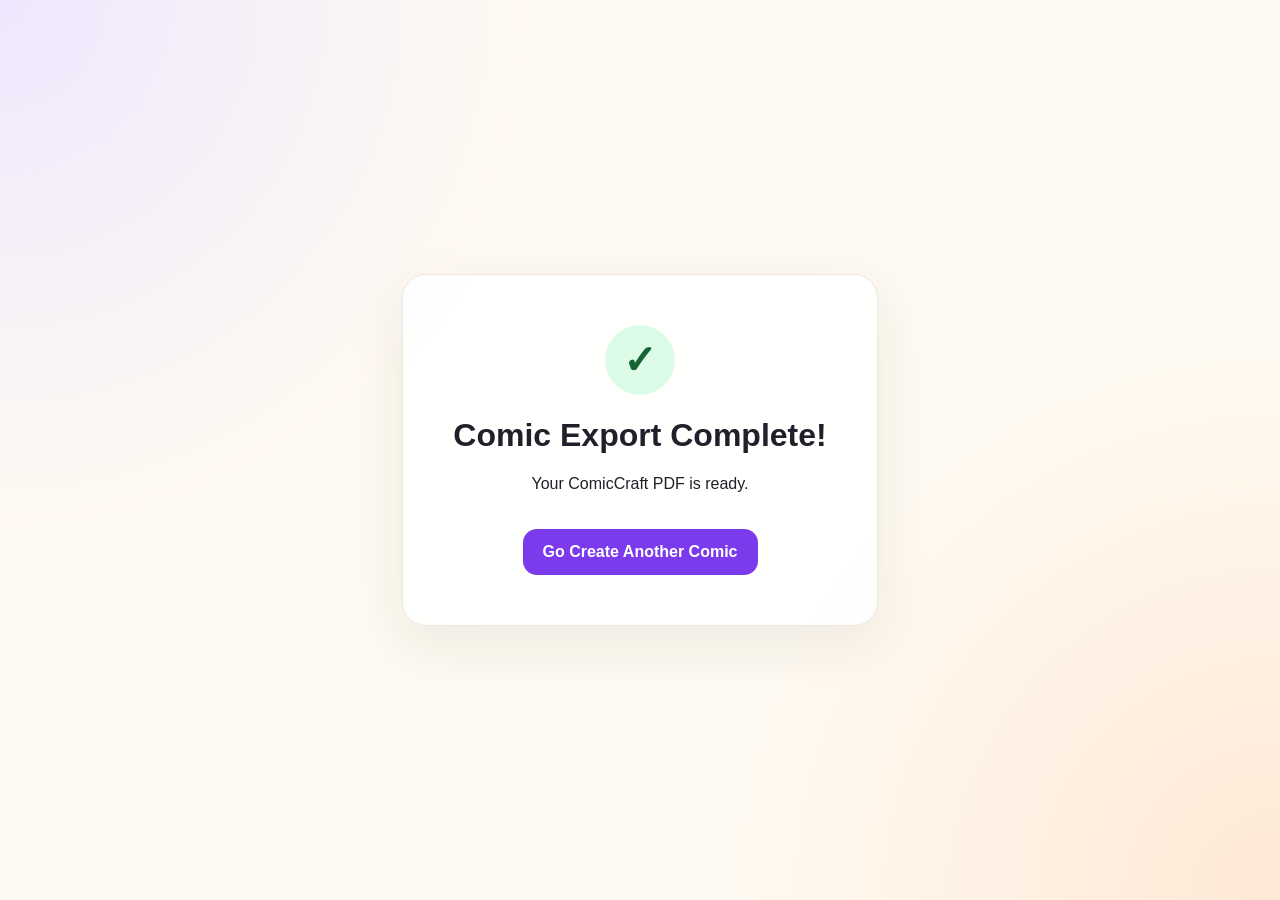
<file: templates/export_success.html>
<!DOCTYPE html>
<html lang="en">
<head>
    <meta charset="UTF-8">
    <meta name="viewport" content="width=device-width, initial-scale=1.0">
    <title>Export Complete - ComicCraft</title>
    <link rel="stylesheet" href="/static/css/style.css">
</head>
<body>
<div class="center-page">
    <div class="card success-card">
        <div class="success-icon">✓</div>
        <h1>Comic Export Complete!</h1>
        <p>Your ComicCraft PDF is ready.</p>
        <a class="button" href="/">Go Create Another Comic</a>
    </div>
</div>
</body>
</html>
</file>
<file: static/css/style.css>
* {
    box-sizing: border-box;
}

:root {
    --ink: #20202a;
    --muted: #6d6d7a;
    --paper: #fffaf1;
    --card: #ffffff;
    --accent: #7c3aed;
    --accent-dark: #5b21b6;
    --border: #ece7df;
}

body {
    margin: 0;
    color: var(--ink);
    background:
        radial-gradient(circle at top left, #f0e7ff 0, transparent 35%),
        radial-gradient(circle at bottom right, #ffe8d5 0, transparent 35%),
        var(--paper);
    font-family: Inter, Arial, sans-serif;
}

.container {
    width: min(1050px, 92%);
    margin: 0 auto;
}

.hero {
    min-height: 100vh;
    padding: 70px 0;
}

.brand {
    font-size: 42px;
    font-weight: 900;
    letter-spacing: -2px;
}

.brand span {
    color: var(--accent);
}

.tagline {
    color: var(--muted);
    margin-top: 4px;
}

.card {
    background: rgba(255,255,255,.92);
    border: 1px solid var(--border);
    border-radius: 24px;
    box-shadow: 0 18px 55px rgba(44, 35, 20, .08);
}

.form-card {
    margin: 45px auto 20px;
    padding: 35px;
    max-width: 850px;
}

label {
    display: block;
    margin: 0 0 8px;
    font-weight: 750;
}

textarea,
input,
select {
    width: 100%;
    border: 1px solid #ded9d1;
    border-radius: 14px;
    padding: 13px 14px;
    font: inherit;
    background: #fff;
    color: var(--ink);
    outline: none;
}

textarea {
    min-height: 150px;
    resize: vertical;
    margin-bottom: 22px;
}

input:focus,
select:focus,
textarea:focus {
    border-color: var(--accent);
    box-shadow: 0 0 0 4px rgba(124, 58, 237, .1);
}

.grid {
    display: grid;
    grid-template-columns: repeat(2, 1fr);
    gap: 20px;
}

.grid > div {
    margin-bottom: 5px;
}

.button,
.secondary-button {
    display: inline-block;
    border: 0;
    border-radius: 14px;
    padding: 14px 20px;
    font-weight: 800;
    text-decoration: none;
    cursor: pointer;
}

.button {
    color: white;
    background: var(--accent);
    width: 100%;
    margin-top: 25px;
    text-align: center;
}

.button:hover {
    background: var(--accent-dark);
}

.secondary-button {
    background: #f0ebff;
    color: var(--accent-dark);
}

.footer-note {
    text-align: center;
    color: var(--muted);
}

.alert {
    background: #fff0f0;
    color: #a00000;
    padding: 15px;
    border-radius: 12px;
    margin-top: 25px;
}

.preview-page {
    padding: 45px 0 80px;
}

.preview-header {
    display: flex;
    align-items: center;
    justify-content: space-between;
    gap: 20px;
    margin-bottom: 30px;
}

.comic-panel {
    padding: 28px;
    margin-bottom: 28px;
}

.panel-number {
    display: inline-block;
    color: var(--accent-dark);
    background: #f0ebff;
    border-radius: 999px;
    padding: 6px 12px;
    font-size: 12px;
    font-weight: 900;
    letter-spacing: 1px;
}

.comic-panel h2 {
    margin: 13px 0 20px;
}

.comic-image {
    display: block;
    width: min(100%, 768px);
    margin: 0 auto 20px;
    border-radius: 18px;
    border: 6px solid #20202a;
}

.scene {
    color: var(--muted);
    line-height: 1.7;
}

.comic-text {
    line-height: 1.7;
}

.dialogue {
    background: #f8f4ff;
    padding: 13px;
    border-left: 5px solid var(--accent);
    border-radius: 8px;
}

details {
    margin-top: 18px;
    color: var(--muted);
}

.download-card {
    text-align: center;
    padding: 35px;
    margin-top: 30px;
}

.download-card .button {
    width: auto;
    min-width: 260px;
}

.center-page {
    min-height: 100vh;
    display: grid;
    place-items: center;
    padding: 20px;
}

.success-card {
    text-align: center;
    padding: 50px;
    max-width: 600px;
}

.success-icon {
    width: 70px;
    height: 70px;
    margin: 0 auto 20px;
    display: grid;
    place-items: center;
    border-radius: 50%;
    background: #dcfce7;
    color: #166534;
    font-size: 40px;
    font-weight: 900;
}

.success-card .button {
    width: auto;
    margin-top: 20px;
}

@media (max-width: 700px) {
    .brand {
        font-size: 34px;
    }

    .grid {
        grid-template-columns: 1fr;
    }

    .form-card,
    .comic-panel {
        padding: 20px;
    }

    .preview-header {
        align-items: flex-start;
        flex-direction: column;
    }
}
</file>
